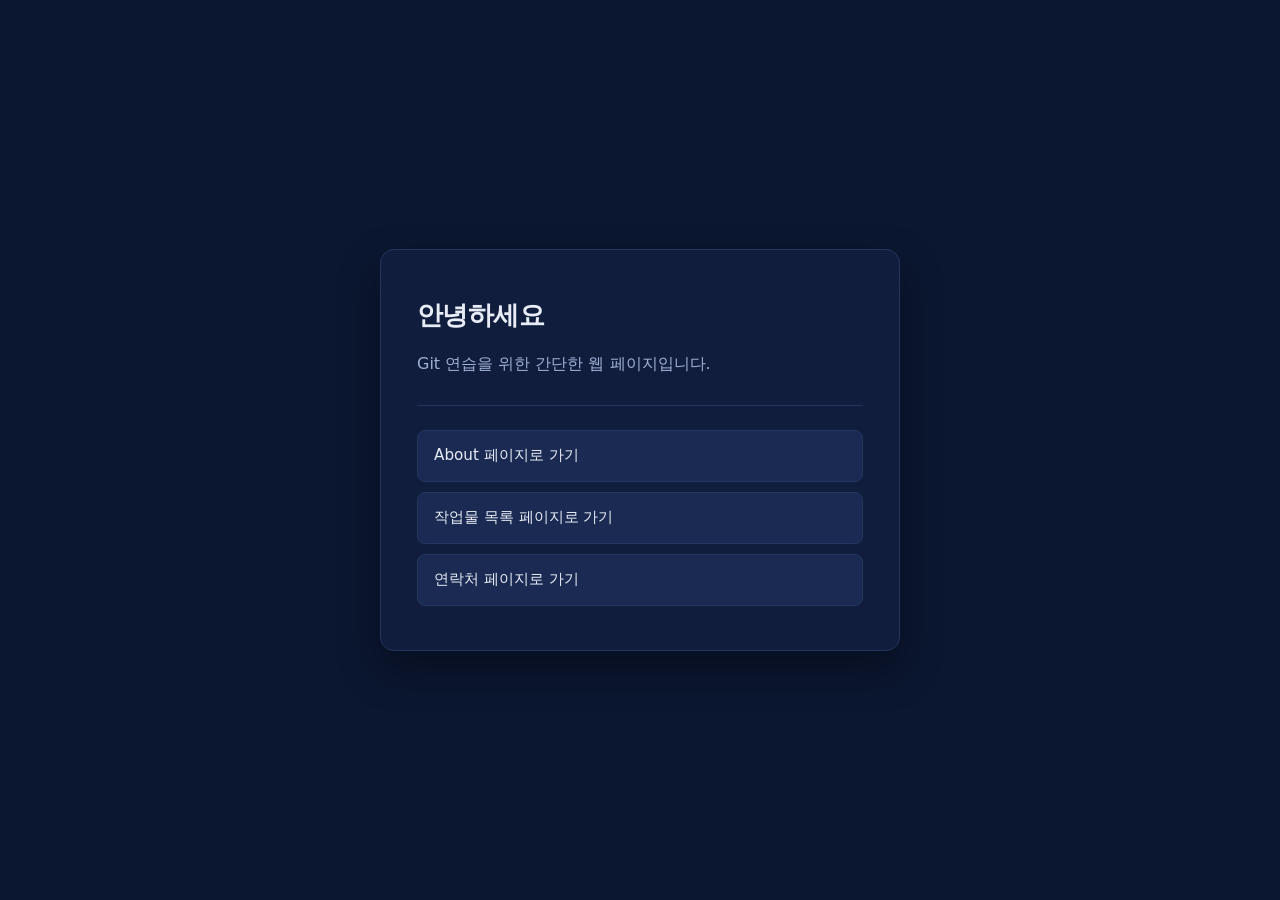
<file: index.html>
<!DOCTYPE html>
<html lang="ko">
<head>
  <meta charset="UTF-8">
  <meta name="viewport" content="width=device-width, initial-scale=1.0">
  <title>메인 페이지</title>
  <link rel="stylesheet" href="style.css">
</head>
<body>
  <main>
    <h1>안녕하세요</h1>
    <p>Git 연습을 위한 간단한 웹 페이지입니다.</p>
    <nav>
      <a href="about.html">About 페이지로 가기</a>
      <a href="projects.html">작업물 목록 페이지로 가기</a>
      <a href="contact.html">연락처 페이지로 가기</a>
    </nav>
  </main>
</body>
</html>
</file>
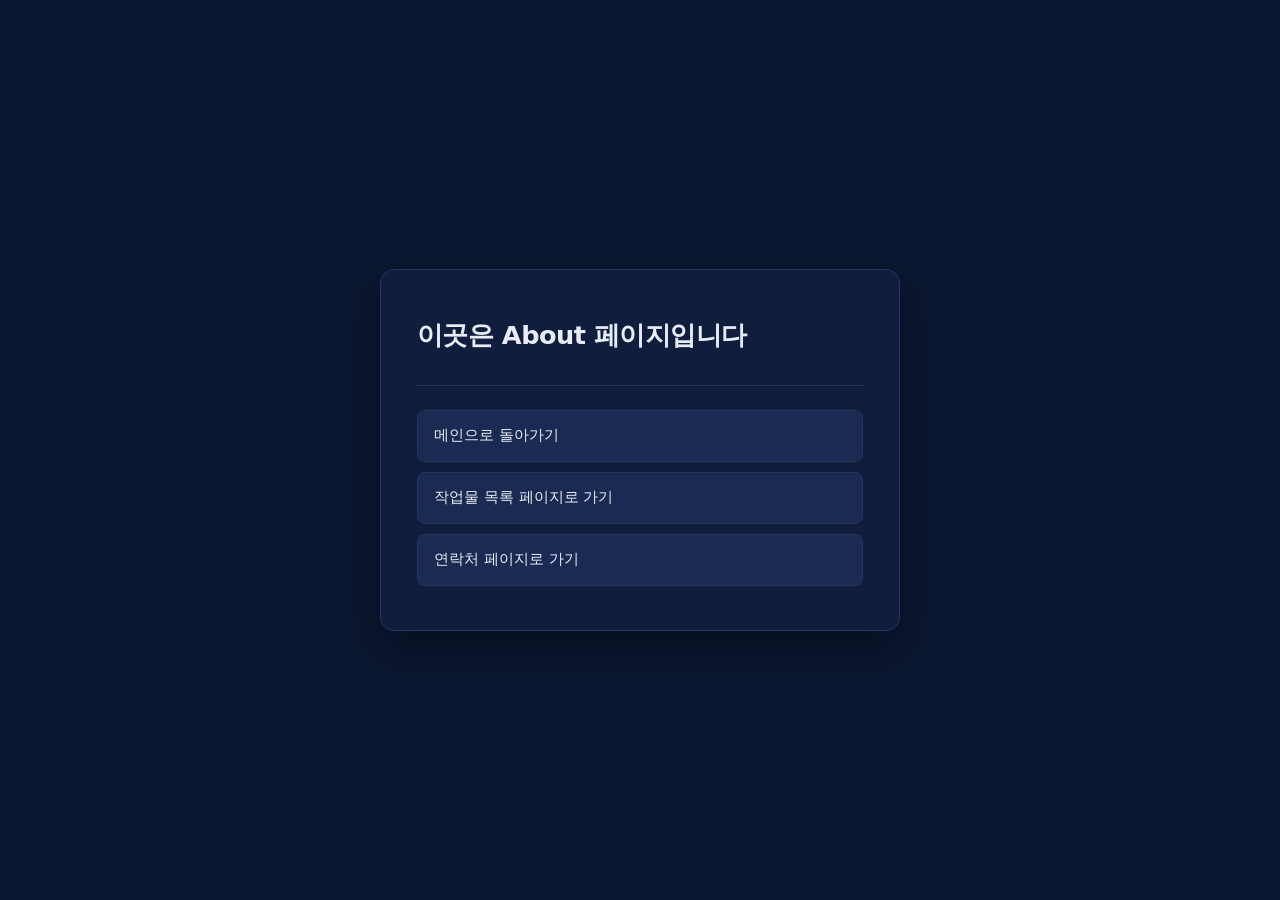
<file: about.html>
<!DOCTYPE html>
<html lang="ko">
<head>
  <meta charset="UTF-8">
  <meta name="viewport" content="width=device-width, initial-scale=1.0">
  <title>About 페이지</title>
  <link rel="stylesheet" href="style.css">
</head>
<body>
  <main>
    <h1>이곳은 About 페이지입니다</h1>
    <nav>
      <a href="index.html">메인으로 돌아가기</a>
      <a href="projects.html">작업물 목록 페이지로 가기</a>
      <a href="contact.html">연락처 페이지로 가기</a>
    </nav>
  </main>
</body>
</html>
</file>
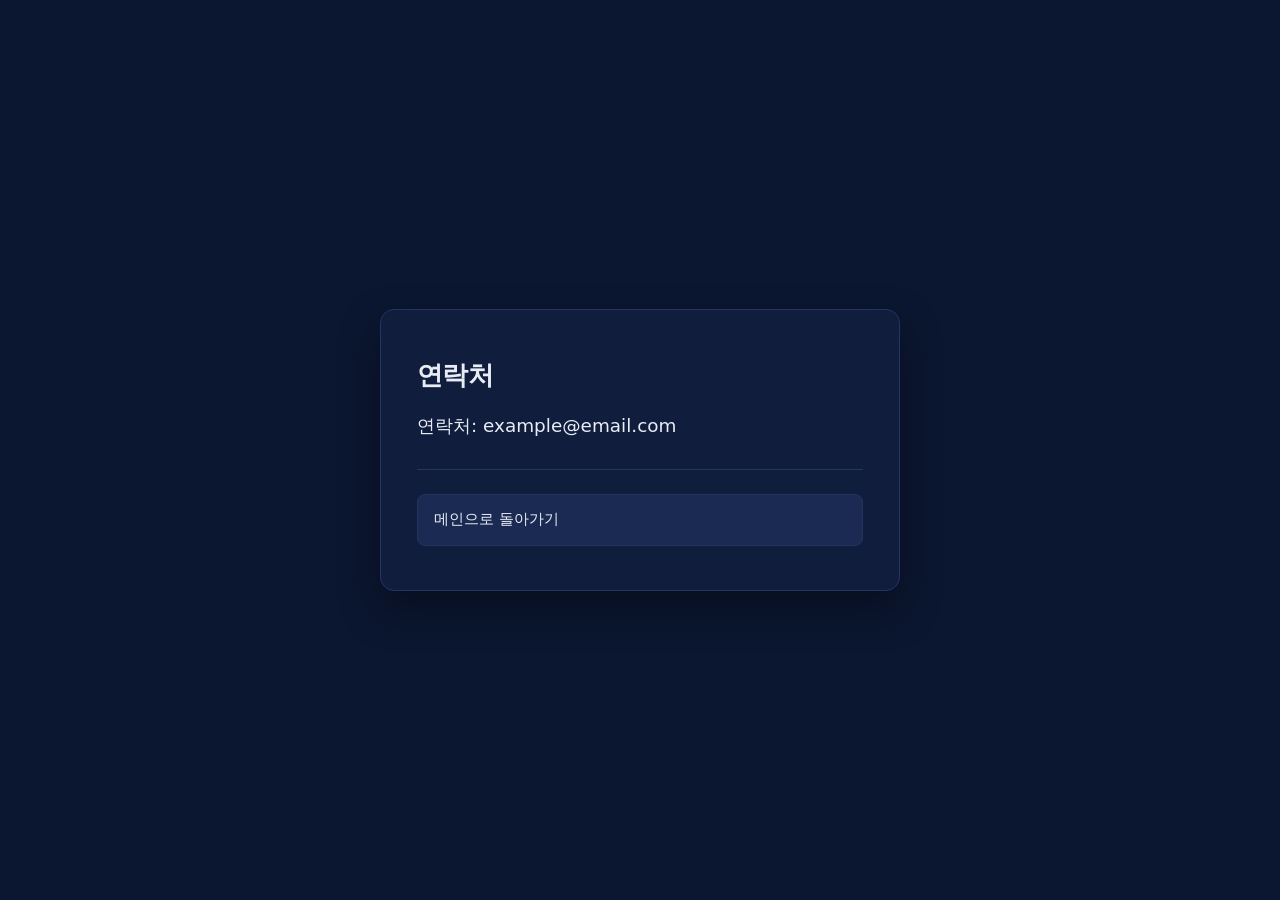
<file: contact.html>
<!DOCTYPE html>
<html lang="ko">
<head>
  <meta charset="UTF-8">
  <meta name="viewport" content="width=device-width, initial-scale=1.0">
  <title>연락처 페이지</title>
  <link rel="stylesheet" href="style.css">
</head>
<body>
  <main>
    <h1>연락처</h1>
    <p class="contact">연락처: example@email.com</p>
    <nav>
      <a href="index.html">메인으로 돌아가기</a>
    </nav>
  </main>
</body>
</html>
</file>
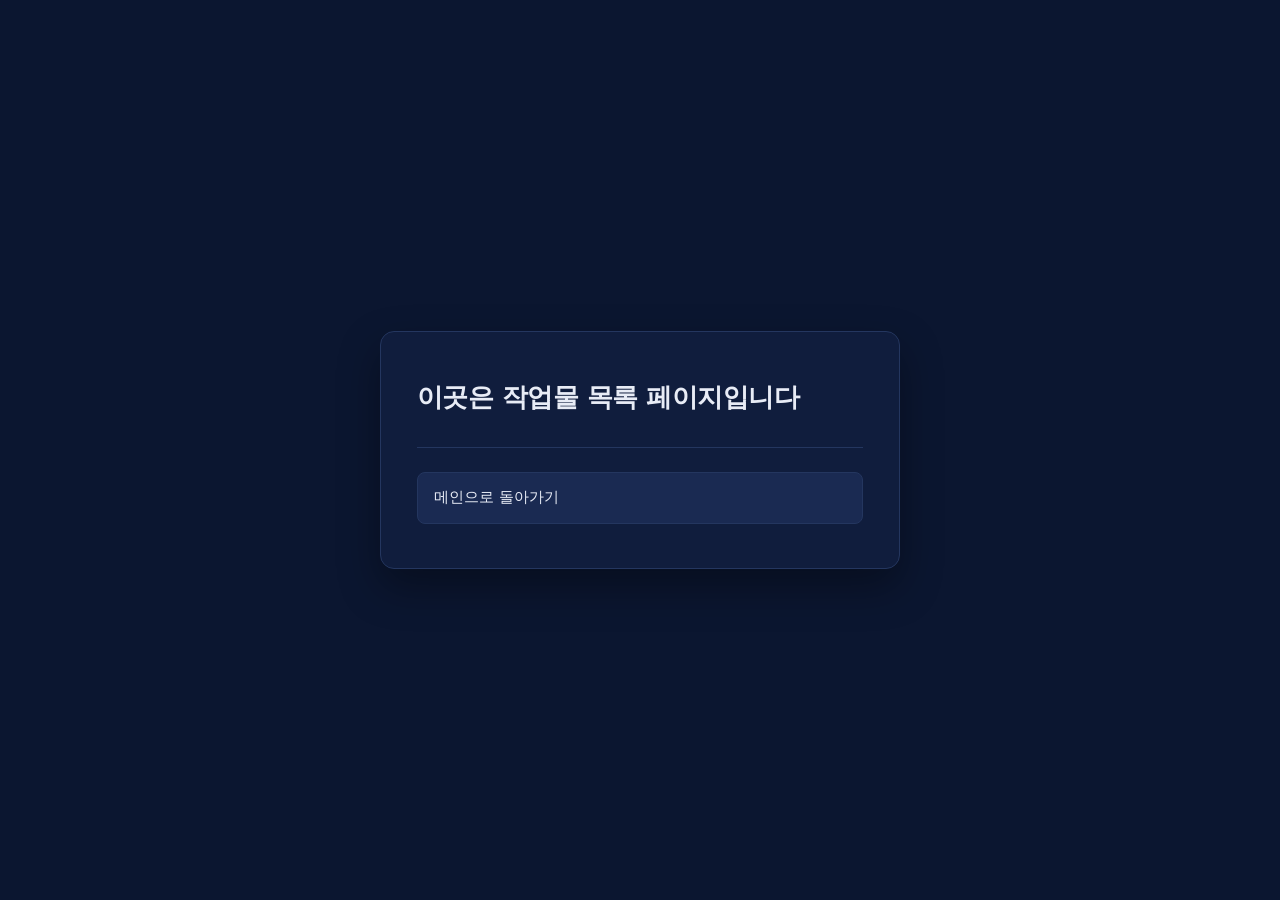
<file: projects.html>
<!DOCTYPE html>
<html lang="ko">
<head>
  <meta charset="UTF-8">
  <meta name="viewport" content="width=device-width, initial-scale=1.0">
  <title>작업물 목록 페이지</title>
  <link rel="stylesheet" href="style.css">
</head>
<body>
  <main>
    <h1>이곳은 작업물 목록 페이지입니다</h1>
    <nav>
      <a href="index.html">메인으로 돌아가기</a>
    </nav>
  </main>
</body>
</html>
</file>
<file: style.css>
:root {
  --navy-deep: #0b1630;
  --navy: #101d3d;
  --navy-soft: #1a2a52;
  --line: #24365f;
  --text: #e8ecf6;
  --text-muted: #9fb0d4;
  --accent: #6f9bf0;
}

* {
  box-sizing: border-box;
}

body {
  margin: 0;
  min-height: 100vh;
  display: flex;
  align-items: center;
  justify-content: center;
  padding: 24px;
  background-color: var(--navy-deep);
  color: var(--text);
  font-family: "Pretendard", "Apple SD Gothic Neo", "Malgun Gothic",
    system-ui, -apple-system, sans-serif;
  line-height: 1.7;
}

main {
  width: 100%;
  max-width: 520px;
  padding: 44px 36px;
  background-color: var(--navy);
  border: 1px solid var(--line);
  border-radius: 14px;
  box-shadow: 0 18px 40px rgba(0, 0, 0, 0.35);
}

h1 {
  margin: 0 0 12px;
  font-size: 1.6rem;
  font-weight: 700;
  letter-spacing: -0.02em;
}

p {
  margin: 0;
  color: var(--text-muted);
}

p.contact {
  font-size: 1.15rem;
  color: var(--text);
}

nav {
  display: flex;
  flex-direction: column;
  gap: 10px;
  margin-top: 28px;
  padding-top: 24px;
  border-top: 1px solid var(--line);
}

nav a {
  display: block;
  padding: 12px 16px;
  background-color: var(--navy-soft);
  border: 1px solid var(--line);
  border-radius: 8px;
  color: var(--text);
  font-size: 0.95rem;
  text-decoration: none;
  transition: background-color 0.2s ease, border-color 0.2s ease;
}

nav a:hover {
  background-color: #223566;
  border-color: var(--accent);
  color: var(--accent);
}

@media (max-width: 480px) {
  main {
    padding: 32px 22px;
  }
}

.todo-list {
  list-style: none;
  margin: 20px 0 0;
  padding: 0;
  display: flex;
  flex-direction: column;
  gap: 8px;
}

.todo-list li {
  display: flex;
  justify-content: space-between;
  align-items: center;
  gap: 12px;
  padding: 12px 16px;
  background-color: var(--navy-soft);
  border: 1px solid var(--line);
  border-radius: 8px;
  word-break: break-all;
}

.todo-meta {
  flex-shrink: 0;
  color: var(--text-muted);
  font-size: 0.85rem;
}

.todo-list li.done .todo-title {
  color: var(--text-muted);
  text-decoration: line-through;
}
</file>
